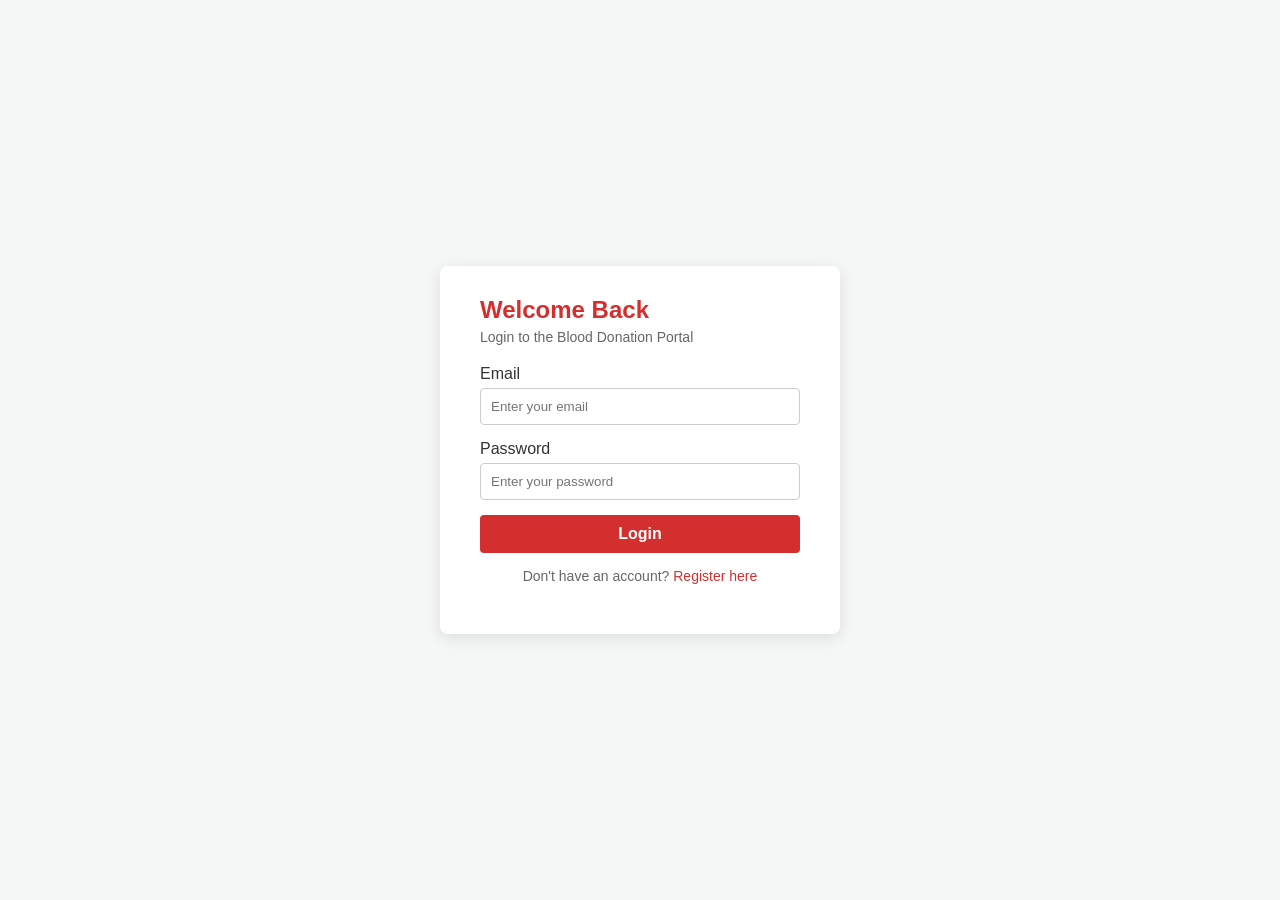
<file: blood-donation-frontend/index.html>
<!DOCTYPE html>
<html lang="en">
<head>
    <meta charset="UTF-8">
    <meta name="viewport" content="width=device-width, initial-scale=1.0">
    <title>Blood Portal - Login</title>
    <link rel="stylesheet" href="css/main.css">
</head>
<body>
    <div class="auth-container">
        <div class="auth-card">
            <h2>Welcome Back</h2>
            <p>Login to the Blood Donation Portal</p>
            
            <form id="loginForm">
                <div class="form-group">
                    <label>Email</label>
                    <input type="email" id="loginEmail" required placeholder="Enter your email">
                </div>
                <div class="form-group">
                    <label>Password</label>
                    <input type="password" id="loginPassword" required placeholder="Enter your password">
                </div>
                
                <div id="loginError" class="error-msg" style="display: none;"></div>
                
                <button type="submit" class="btn btn-primary" id="loginBtn">Login</button>
            </form>
            
            <p class="auth-switch">Don't have an account? <a href="register.html">Register here</a></p>
        </div>
    </div>

    <script src="js/api.js"></script>
    <script src="js/auth.js"></script>
</body>
</html>
</file>
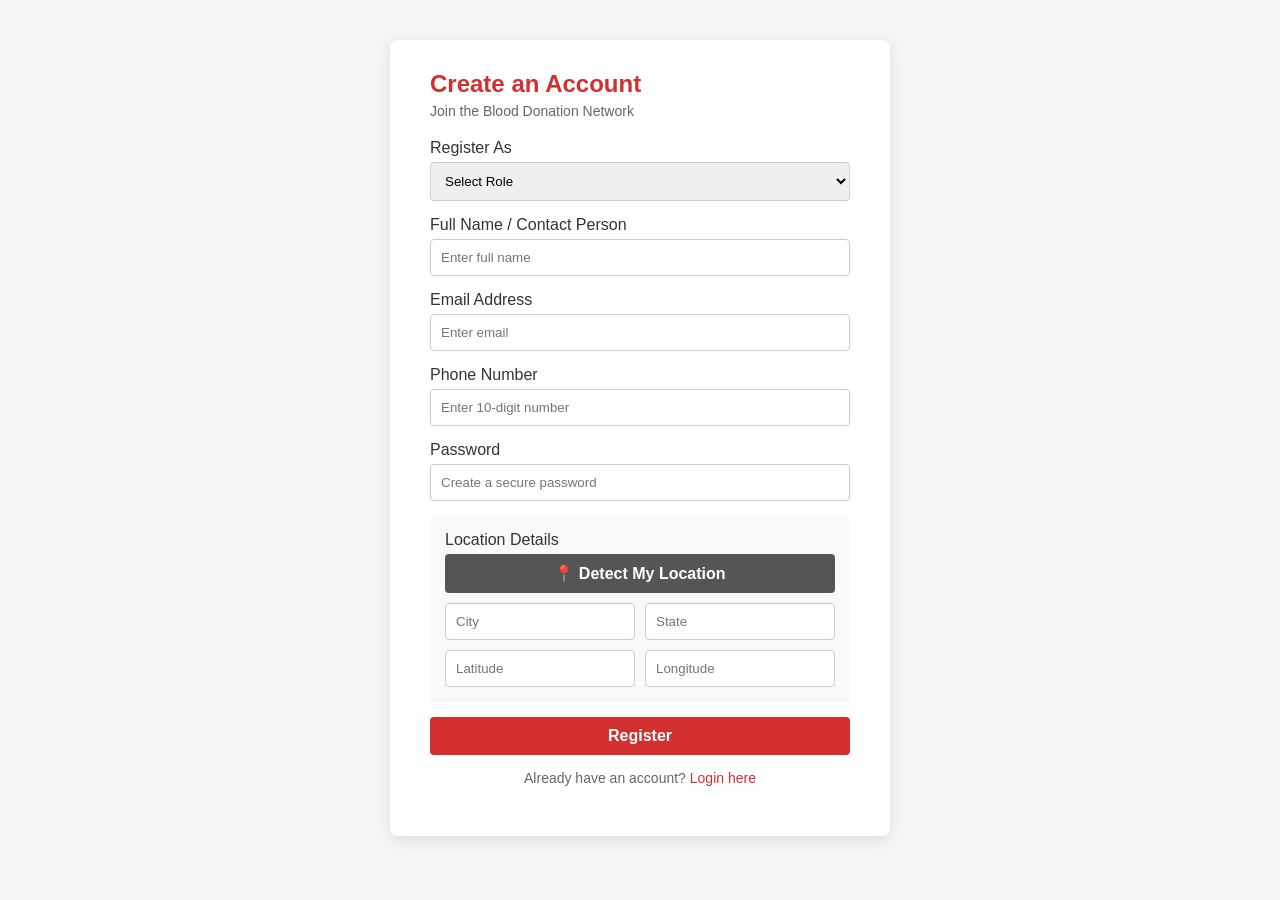
<file: blood-donation-frontend/register.html>
<!DOCTYPE html>
<html lang="en">
<head>
    <meta charset="UTF-8">
    <meta name="viewport" content="width=device-width, initial-scale=1.0">
    <title>Blood Portal - Register</title>
    <link rel="stylesheet" href="css/main.css">
</head>
<body>
    <div class="auth-container" style="height: auto; padding: 40px 0;">
        <div class="auth-card" style="max-width: 500px;">
            <h2>Create an Account</h2>
            <p>Join the Blood Donation Network</p>
            
            <form id="registerForm">
                <div class="form-group">
                    <label>Register As</label>
                    <select id="regRole" required>
                        <option value="" disabled selected>Select Role</option>
                        <option value="DONOR">Blood Donor</option>
                        <option value="RECEIVER">Receiver (Need Blood)</option>
                        <option value="HOSPITAL">Hospital / Blood Bank</option>
                    </select>
                </div>

                <div class="form-group">
                    <label>Full Name / Contact Person</label>
                    <input type="text" id="regName" required placeholder="Enter full name">
                </div>

                <div class="form-group">
                    <label>Email Address</label>
                    <input type="email" id="regEmail" required placeholder="Enter email">
                </div>

                <div class="form-group">
                    <label>Phone Number</label>
                    <input type="tel" id="regPhone" required placeholder="Enter 10-digit number">
                </div>

                <div class="form-group">
                    <label>Password</label>
                    <input type="password" id="regPassword" required placeholder="Create a secure password">
                </div>

                <div class="form-group location-group" style="background: #f9f9f9; padding: 15px; border-radius: 4px; margin-bottom: 15px;">
                    <label>Location Details</label>
                    <button type="button" id="getLocationBtn" class="btn btn-secondary" style="margin-bottom: 10px; background: #555; color: white;">📍 Detect My Location</button>
                    <div style="display: flex; gap: 10px;">
                        <input type="text" id="regCity" placeholder="City" required>
                        <input type="text" id="regState" placeholder="State" required>
                    </div>
                    <div style="display: flex; gap: 10px; margin-top: 10px;">
                        <input type="number" id="regLat" step="any" placeholder="Latitude" readonly required>
                        <input type="number" id="regLng" step="any" placeholder="Longitude" readonly required>
                    </div>
                </div>

                <div id="donorFields" style="display: none;">
                    <div class="form-group">
                        <label>Blood Group</label>
                        <select id="regBloodGroup">
                            <option value="A_POS">A+</option>
                            <option value="A_NEG">A-</option>
                            <option value="B_POS">B+</option>
                            <option value="B_NEG">B-</option>
                            <option value="AB_POS">AB+</option>
                            <option value="AB_NEG">AB-</option>
                            <option value="O_POS">O+</option>
                            <option value="O_NEG">O-</option>
                        </select>
                    </div>
                </div>

                <div id="hospitalFields" style="display: none;">
                    <div class="form-group">
                        <label>Hospital / Blood Bank Name</label>
                        <input type="text" id="regHospitalName" placeholder="Official Institution Name">
                    </div>
                    <div class="form-group">
                        <label>License Number</label>
                        <input type="text" id="regLicense" placeholder="Medical License Registration">
                    </div>
                </div>
                
                <div id="registerError" class="error-msg" style="display: none;"></div>
                <div id="registerSuccess" class="success-msg" style="display: none; color: white; background: #4CAF50; padding: 10px; border-radius: 4px; margin-bottom: 15px; text-align: center;"></div>
                
                <button type="submit" class="btn btn-primary" id="registerBtn">Register</button>
            </form>
            
            <p class="auth-switch">Already have an account? <a href="index.html">Login here</a></p>
        </div>
    </div>

    <script src="js/api.js"></script>
    <script src="js/register.js"></script>
</body>
</html>
</file>
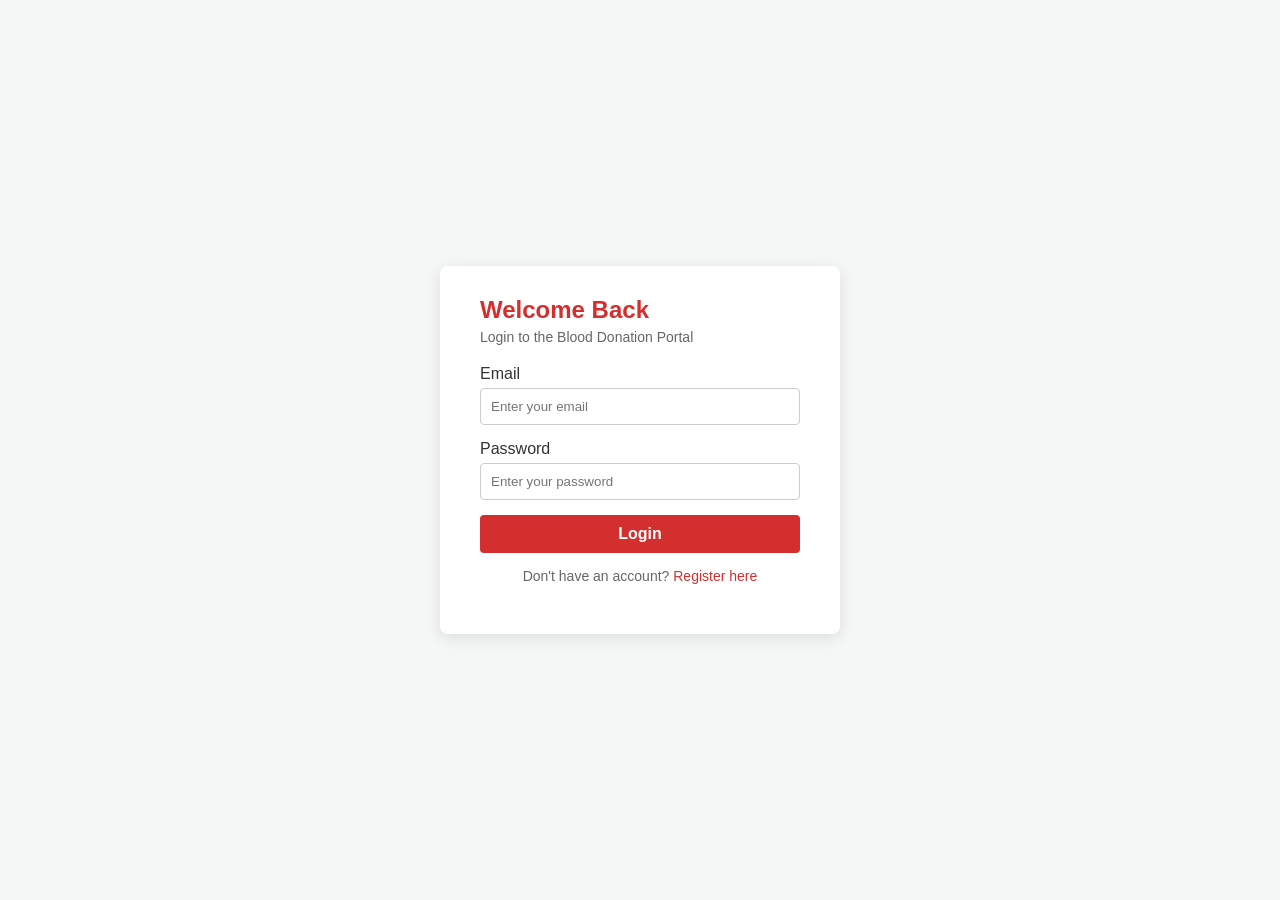
<file: blood-donation-frontend/pages/admin-dashboard.html>
<!DOCTYPE html>
<html lang="en">
<head>
    <meta charset="UTF-8">
    <meta name="viewport" content="width=device-width, initial-scale=1.0">
    <title>Admin Dashboard - Blood Portal</title>
    <link rel="stylesheet" href="../css/main.css">
    <link rel="stylesheet" href="../css/dashboard.css">
    <style>
        /* Admin Specific Styles */
        .stats-grid {
            display: grid;
            grid-template-columns: repeat(auto-fit, minmax(200px, 1fr));
            gap: 20px;
            margin-bottom: 20px;
        }
        .stat-card {
            background: #fff;
            padding: 20px;
            border-radius: 8px;
            box-shadow: 0 4px 6px rgba(0,0,0,0.05);
            text-align: center;
            border-bottom: 4px solid #d32f2f;
        }
        .stat-card h2 { font-size: 36px; color: #333; margin-bottom: 5px; }
        .stat-card p { color: #666; font-size: 14px; text-transform: uppercase; font-weight: bold; }
        
        .data-table { width: 100%; border-collapse: collapse; margin-top: 15px; }
        .data-table th, .data-table td { padding: 12px; text-align: left; border-bottom: 1px solid #ddd; }
        .data-table th { background-color: #f4f7f6; color: #333; }
        .data-table tr:hover { background-color: #f9f9f9; }
    </style>
</head>
<body>

    <div class="sidebar">
        <div class="sidebar-header">🛡️ Admin Portal</div>
        <ul class="nav-links">
            <li class="active" id="nav-overview" onclick="switchTab('overview')">System Overview</li>
            <li id="nav-hospitals" onclick="switchTab('hospitals')">Verify Hospitals</li>
            <li id="nav-users" onclick="switchTab('users')">Manage Users</li>
        </ul>
    </div>

    <div class="main-content">
        <div class="topbar">
            <h2>Welcome, System Administrator</h2>
            <button class="btn btn-secondary" onclick="api.logout()" style="width: auto; padding: 5px 15px; background: #555; color: white;">Logout</button>
        </div>

        <div class="content-area">
            
            <div id="section-overview" style="display: block;">
                <h3 style="margin-bottom: 15px;">Platform Statistics</h3>
                <div class="stats-grid">
                    <div class="stat-card">
                        <h2 id="stat-donors">0</h2>
                        <p>Total Donors</p>
                    </div>
                    <div class="stat-card">
                        <h2 id="stat-verified-donors">0</h2>
                        <p>Verified Donors</p>
                    </div>
                    <div class="stat-card">
                        <h2 id="stat-hospitals">0</h2>
                        <p>Total Hospitals</p>
                    </div>
                    <div class="stat-card">
                        <h2 id="stat-blood-units">0</h2>
                        <p>Available Blood Units</p>
                    </div>
                    <div class="stat-card">
                        <h2 id="stat-requests">0</h2>
                        <p>Total Blood Requests</p>
                    </div>
                    <div class="stat-card">
                        <h2 id="stat-donations">0</h2>
                        <p>Total Donations</p>
                    </div>
                </div>
            </div>

            <div id="section-hospitals" style="display: none;">
                <div class="card">
                    <h3>Pending Hospital Registrations</h3>
                    <p style="color: #666; margin-bottom: 15px;">Review and approve hospital licenses so they can start managing inventory and verifying donors.</p>
                    
                    <table class="data-table">
                        <thead>
                            <tr>
                                <th>Hospital Name</th>
                                <th>License Number</th>
                                <th>Location</th>
                                <th>Actions</th>
                            </tr>
                        </thead>
                        <tbody id="pendingHospitalsTable">
                            <tr><td colspan="4" style="text-align: center;">Loading...</td></tr>
                        </tbody>
                    </table>
                </div>
            </div>

            <div id="section-users" style="display: none;">
                <div class="card">
                    <h3>User Management</h3>
                    <p style="color: #666; margin-bottom: 15px;">Suspend or activate user accounts across the platform.</p>
                    
                    <table class="data-table">
                        <thead>
                            <tr>
                                <th>Email</th>
                                <th>Role</th>
                                <th>Status</th>
                                <th>Actions</th>
                            </tr>
                        </thead>
                        <tbody id="usersTable">
                            <tr><td colspan="4" style="text-align: center;">Loading...</td></tr>
                        </tbody>
                    </table>
                </div>
            </div>

        </div>
    </div>

    <script src="../js/api.js"></script>
    <script src="../js/admin.js"></script>
</body>
</html>
</file>
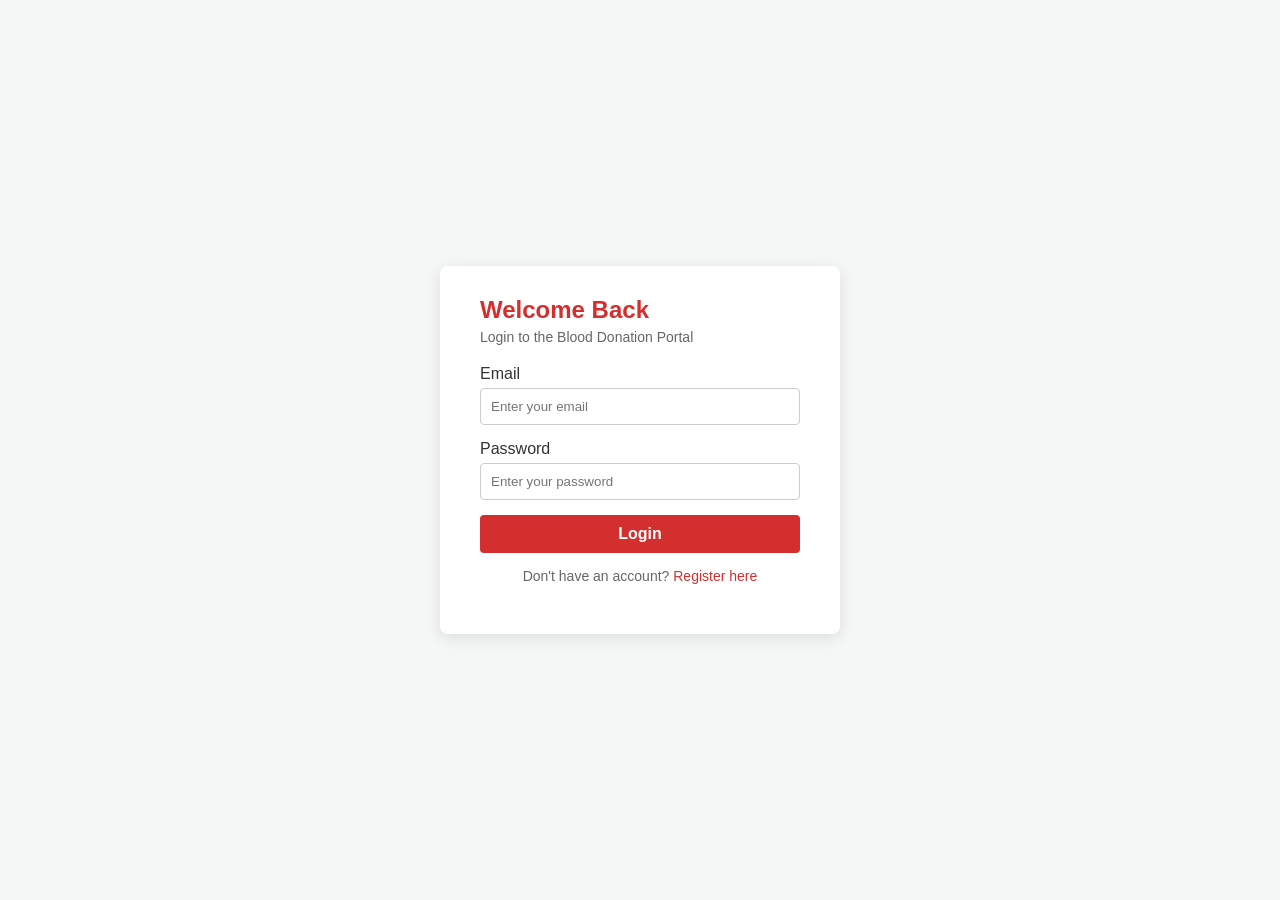
<file: blood-donation-frontend/pages/donor-dashboard.html>
<!DOCTYPE html>
<html lang="en">
<head>
    <meta charset="UTF-8">
    <meta name="viewport" content="width=device-width, initial-scale=1.0">
    <title>Donor Dashboard - Blood Portal</title>
    <link rel="stylesheet" href="../css/main.css">
    <link rel="stylesheet" href="../css/dashboard.css">
</head>
<body>

    <div class="sidebar">
        <div class="sidebar-header">🩸 Blood Portal</div>
        <ul class="nav-links">
            <li class="active" id="nav-overview">Overview</li>
            <li id="nav-requests">View Requests</li>
            <li id="nav-history">Donation History</li>
        </ul>
    </div>

    <div class="main-content">
        <div class="topbar">
            <h2>Welcome, <span id="donorName">Donor</span>!</h2>
            <button class="btn btn-secondary" onclick="api.logout()" style="width: auto; padding: 5px 15px; background: #555; color: white;">Logout</button>
        </div>

        <div class="content-area">
            
            <div class="card">
                <h3>Profile Status</h3>
                <p><strong>Blood Group:</strong> <span id="bloodGroupDisplay">Loading...</span></p>
                <p><strong>Verification Status:</strong> <span id="verificationStatusBadge" class="status-badge">Loading...</span></p>
                <p style="font-size: 0.9em; color: #666; margin-top: 10px;">* Verified donors are prioritized in search results. Verification lasts for 90 days.</p>
                <button id="reqVerificationBtn" class="btn btn-primary" style="margin-top: 10px; width: auto; display: none;">Request Hospital Verification</button>
            </div>

            <div class="card">
                </div>

            <div class="card">
                <h3>Active Blood Requests Near You</h3>
                <div id="requestsContainer">
                    <p>Loading requests...</p>
                </div>
            </div>

            <div class="card" id="donationHistorySection" style="margin-top: 20px;">
                <h3>Upload Donation History</h3>
                <p style="font-size: 0.9em; color: #666; margin-bottom: 15px;">
                    Upload a recent donation certificate to get your profile verified by a hospital.
                </p>
                <form id="donationHistoryForm">
                    <div style="display: flex; gap: 15px; margin-bottom: 15px;">
                        <div class="form-group" style="flex: 1;">
                            <label>Hospital ID (Where you donated)</label>
                            <input type="number" id="historyHospitalId" required>
                        </div>
                        <div class="form-group" style="flex: 1;">
                            <label>Date of Donation</label>
                            <input type="date" id="donationDate" required>
                        </div>
                    </div>
                    <div class="form-group" style="margin-bottom: 15px;">
                        <label>Certificate Image / Proof</label>
                        <input type="file" id="certificateFile" required>
                    </div>
                    <button type="submit" class="btn btn-primary" style="width: auto;">Upload for Verification</button>
                </form>
            </div>

        </div> 
    </div>

    <script src="../js/api.js"></script>
    <script src="../js/donor.js"></script>
</body>
</html>
</file>
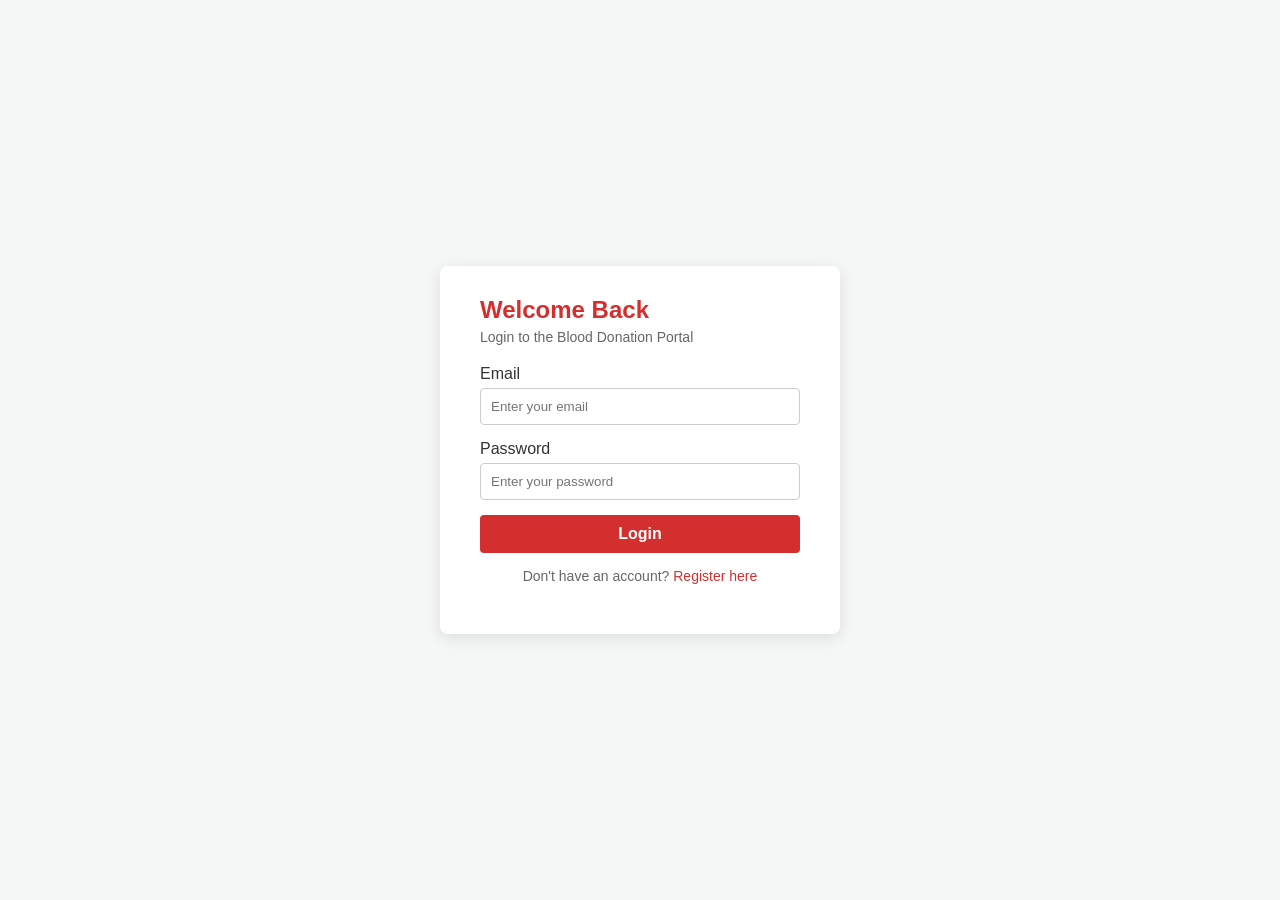
<file: blood-donation-frontend/pages/hospital-dashboard.html>
<!DOCTYPE html>
<html lang="en">
<head>
    <meta charset="UTF-8">
    <meta name="viewport" content="width=device-width, initial-scale=1.0">
    <title>Hospital Dashboard - Blood Portal</title>
    <link rel="stylesheet" href="../css/main.css">
    <link rel="stylesheet" href="../css/dashboard.css">
    <style>
        /* Specific styles for inventory grid */
        .inventory-grid {
            display: grid;
            grid-template-columns: repeat(auto-fill, minmax(150px, 1fr));
            gap: 15px;
            margin-top: 15px;
        }
        .inventory-card {
            border: 1px solid #ddd;
            padding: 15px;
            border-radius: 8px;
            text-align: center;
            background: #fafafa;
        }
        .inventory-card h2 { color: #d32f2f; margin-bottom: 5px; font-size: 24px; }
        .inventory-card p { margin-bottom: 10px; color: #666; font-size: 14px; }
        .inventory-card input { width: 60px; padding: 5px; text-align: center; margin-bottom: 10px; }
    </style>
</head>
<body>

    <div class="sidebar">
        <div class="sidebar-header">🏥 Hospital Portal</div>
        <ul class="nav-links">
            <li class="active" id="nav-inventory" onclick="switchTab('inventory')">Blood Inventory</li>
            <li id="nav-verify" onclick="switchTab('verify')">Verify Donors</li>
            <li id="nav-requests" onclick="switchTab('requests')">Blood Requests</li>
        </ul>
    </div>

    <div class="main-content">
        <div class="topbar">
            <h2><span id="hospitalName">Loading...</span></h2>
            <div style="display: flex; align-items: center; gap: 15px;">
                <span id="hospitalStatusBadge" class="status-badge">Checking Status...</span>
                <button class="btn btn-secondary" onclick="api.logout()" style="padding: 5px 15px; background: #555; color: white;">Logout</button>
            </div>
        </div>

        <div id="unverifiedWarning" style="display: none; background: #ff9800; color: white; padding: 10px 30px; text-align: center;">
            Your hospital is pending verification from the Admin. You cannot verify donors until your account is approved.
        </div>

        <div class="content-area">
            
            <div id="section-inventory" style="display: block;">
                <div class="card">
                    <h3>Manage Blood Inventory</h3>
                    <p style="color: #666;">Update your current available blood units. This is visible to receivers.</p>
                    
                    <div class="inventory-grid" id="inventoryContainer">
                        <p>Loading inventory...</p>
                        </div>
                </div>
            </div>

            <div id="section-verify" style="display: none;">
                <div class="card">
                    <h3>Pending Donor Verifications</h3>
                    <p style="color: #666; margin-bottom: 15px;">Donors who have requested verification at your hospital.</p>
                    
                    <div id="verificationsContainer">
                        <p>Loading verification requests...</p>
                        </div>
                </div>
            </div>

            <div id="section-requests" style="display: none;">
                <div class="card">
                    <h3>Active Blood Requests</h3>
                    <p style="color: #666; margin-bottom: 15px;">Emergency requests from receivers in your area.</p>
                    
                    <div id="requestsContainer">
                        <p>Loading requests...</p>
                        </div>
                </div>
            </div>

        </div>
    </div>

    <script src="../js/api.js"></script>
    <script src="../js/hospital.js"></script>
</body>
</html>
</file>
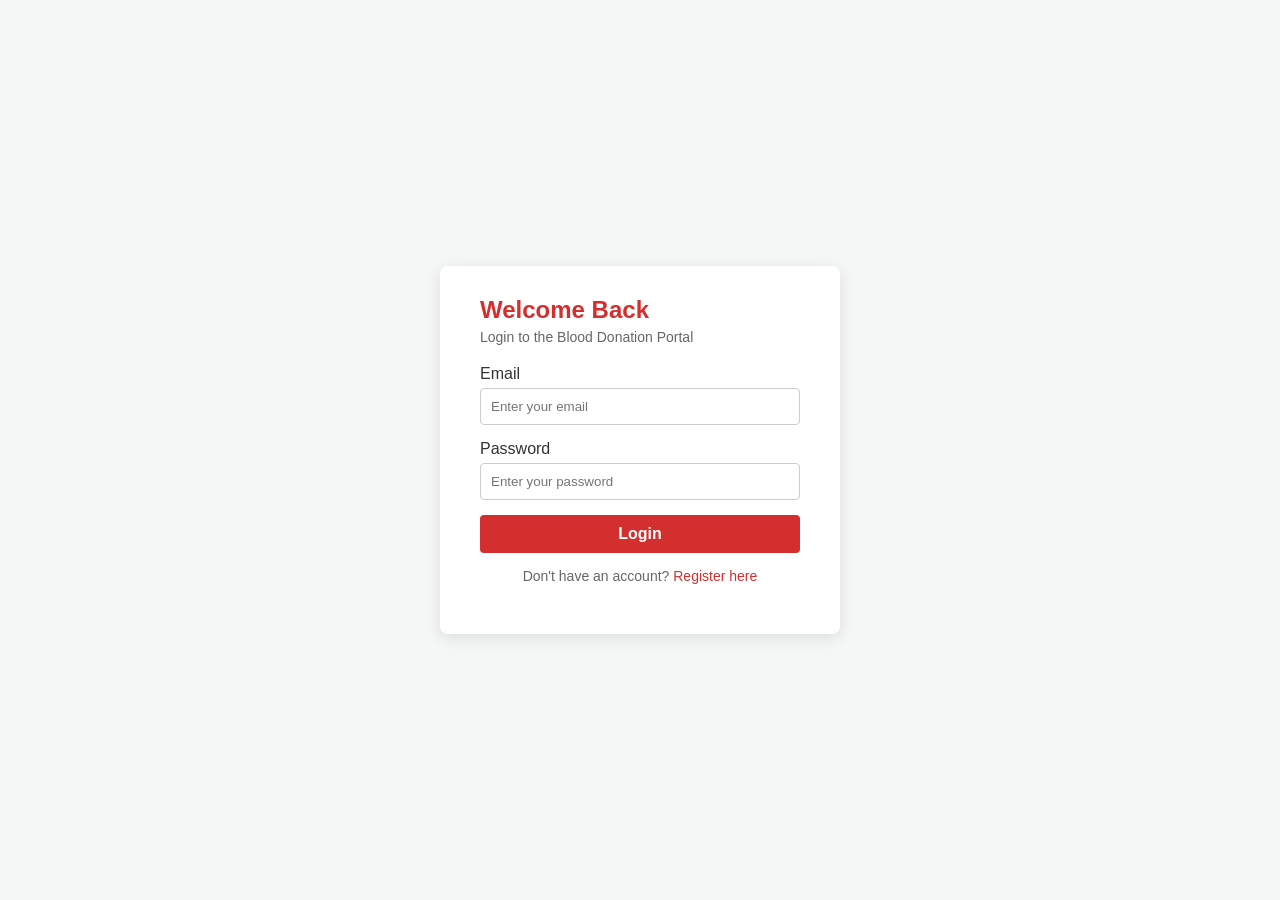
<file: blood-donation-frontend/pages/receiver-dashboard.html>
<!DOCTYPE html>
<html lang="en">
<head>
    <meta charset="UTF-8">
    <meta name="viewport" content="width=device-width, initial-scale=1.0">
    <title>Receiver Dashboard - Blood Portal</title>
    <link rel="stylesheet" href="../css/main.css">
    <link rel="stylesheet" href="../css/dashboard.css">
</head>
<body>

    <div class="sidebar">
        <div class="sidebar-header">🩸 Blood Portal</div>
        <ul class="nav-links">
            <li class="active" id="nav-overview" onclick="switchTab('overview')">My Requests</li>
            <li id="nav-create" onclick="switchTab('create')">Request Blood</li>
            <li id="nav-search" onclick="switchTab('search')">Search Network</li>
        </ul>
    </div>

    <div class="main-content">
        <div class="topbar">
            <h2>Welcome, <span id="receiverName">Receiver</span>!</h2>
            <button class="btn btn-secondary" onclick="api.logout()" style="width: auto; padding: 5px 15px; background: #555; color: white;">Logout</button>
        </div>

        <div class="content-area">
            
            <div id="section-overview" style="display: block;">
                <div class="card">
                    <h3>My Blood Requests</h3>
                    <div id="myRequestsContainer">
                        <p>Loading your requests...</p>
                        </div>
                </div>
            </div>

            <div id="section-create" style="display: none;">
                <div class="card">
                    <h3>Create a Blood Request</h3>
                    <p style="margin-bottom: 15px; color: #666;">Fill this out to alert nearby donors and hospitals.</p>
                    <form id="bloodRequestForm">
                        <div style="display: flex; gap: 15px; margin-bottom: 15px;">
                            <div class="form-group" style="flex: 1;">
                                <label>Blood Group Needed</label>
                                <select id="reqBloodGroup" required>
                                    <option value="A_POS">A+</option>
                                    <option value="A_NEG">A-</option>
                                    <option value="B_POS">B+</option>
                                    <option value="B_NEG">B-</option>
                                    <option value="AB_POS">AB+</option>
                                    <option value="AB_NEG">AB-</option>
                                    <option value="O_POS">O+</option>
                                    <option value="O_NEG">O-</option>
                                </select>
                            </div>
                            <div class="form-group" style="flex: 1;">
                                <label>Units Required</label>
                                <input type="number" id="reqUnits" min="1" max="10" required>
                            </div>
                            <div class="form-group" style="flex: 1;">
                                <label>Urgency Level</label>
                                <select id="reqUrgency" required>
                                    <option value="URGENT">Urgent (Within 24hrs)</option>
                                    <option value="EMERGENCY" style="color: red; font-weight: bold;">EMERGENCY (Immediate)</option>
                                    <option value="ROUTINE">Routine (Scheduled surgery)</option>
                                </select>
                            </div>
                        </div>

                        <div class="form-group">
                            <label>Hospital Name (Where blood is needed)</label>
                            <input type="text" id="reqHospital" required placeholder="e.g., Sharda Hospital">
                        </div>
                        
                        <div class="form-group">
                            <label>City / Location Area</label>
                            <input type="text" id="reqLocation" required placeholder="e.g., Greater Noida">
                        </div>

                        <button type="submit" class="btn btn-primary" id="submitRequestBtn">Broadcast Request</button>
                        <div id="requestMsg" style="margin-top: 10px; display: none;"></div>
                    </form>
                </div>
            </div>

            <div id="section-search" style="display: none;">
                <div class="card">
                    <h3>Search Donors & Hospitals</h3>
                    <div style="display: flex; gap: 10px; margin-bottom: 20px;">
                        <input type="text" id="searchCity" placeholder="Enter City (e.g., Greater Noida)" style="flex: 1; padding: 10px; border: 1px solid #ccc; border-radius: 4px;">
                        <select id="searchType" style="padding: 10px; border: 1px solid #ccc; border-radius: 4px;">
                            <option value="DONOR">Verified Donors</option>
                            <option value="HOSPITAL">Hospitals / Blood Banks</option>
                        </select>
                        <button class="btn btn-primary" onclick="searchNetwork()" style="width: auto;">Search</button>
                    </div>

                    <div id="searchResults">
                        <p style="color: #666;">Enter a city to find nearby verified users.</p>
                    </div>
                </div>
            </div>

        </div>
    </div>

    <script src="../js/api.js"></script>
    <script src="../js/receiver.js"></script>
</body>
</html>
</file>
<file: blood-donation-frontend/css/main.css>
/* css/main.css */
* {
    box-sizing: border-box;
    margin: 0;
    padding: 0;
    font-family: 'Segoe UI', Tahoma, Geneva, Verdana, sans-serif;
}

body {
    background-color: #f4f7f6;
    color: #333;
}

.auth-container {
    display: flex;
    justify-content: center;
    align-items: center;
    height: 100vh;
}

.auth-card {
    background: #fff;
    padding: 30px 40px;
    border-radius: 8px;
    box-shadow: 0 4px 15px rgba(0,0,0,0.1);
    width: 100%;
    max-width: 400px;
}

.auth-card h2 {
    color: #d32f2f; /* Blood red accent */
    margin-bottom: 5px;
}

.auth-card p {
    color: #666;
    margin-bottom: 20px;
    font-size: 14px;
}

.form-group {
    margin-bottom: 15px;
}

.form-group label {
    display: block;
    margin-bottom: 5px;
    font-weight: 500;
}

.form-group input, .form-group select {
    width: 100%;
    padding: 10px;
    border: 1px solid #ccc;
    border-radius: 4px;
    outline: none;
}

.form-group input:focus {
    border-color: #d32f2f;
}

.btn {
    width: 100%;
    padding: 10px;
    border: none;
    border-radius: 4px;
    cursor: pointer;
    font-size: 16px;
    font-weight: bold;
}

.btn-primary {
    background-color: #d32f2f;
    color: white;
    transition: background-color 0.3s;
}

.btn-primary:hover {
    background-color: #b71c1c;
}

.btn-primary:disabled {
    background-color: #ef9a9a;
    cursor: not-allowed;
}

.auth-switch {
    margin-top: 15px;
    text-align: center;
}

.auth-switch a {
    color: #d32f2f;
    text-decoration: none;
}

.error-msg {
    color: white;
    background-color: #e57373;
    padding: 10px;
    border-radius: 4px;
    margin-bottom: 15px;
    font-size: 14px;
    text-align: center;
}
</file>
<file: blood-donation-frontend/css/dashboard.css>
/* css/dashboard.css */
body {
    margin: 0;
    font-family: 'Segoe UI', Tahoma, Geneva, Verdana, sans-serif;
    background-color: #f4f7f6;
    display: flex;
    height: 100vh;
}

/* Sidebar */
.sidebar {
    width: 250px;
    background-color: #2c3e50;
    color: white;
    display: flex;
    flex-direction: column;
}

.sidebar-header {
    padding: 20px;
    background-color: #1a252f;
    text-align: center;
    font-weight: bold;
    font-size: 1.2rem;
    border-bottom: 2px solid #d32f2f;
}

.nav-links {
    list-style: none;
    padding: 0;
    margin: 0;
}

.nav-links li {
    padding: 15px 20px;
    cursor: pointer;
    border-bottom: 1px solid #34495e;
    transition: background 0.3s;
}

.nav-links li:hover, .nav-links li.active {
    background-color: #d32f2f;
}

/* Main Content */
.main-content {
    flex: 1;
    display: flex;
    flex-direction: column;
    overflow-y: auto;
}

.topbar {
    background: white;
    padding: 15px 30px;
    display: flex;
    justify-content: space-between;
    align-items: center;
    box-shadow: 0 2px 5px rgba(0,0,0,0.1);
}

.content-area {
    padding: 30px;
}

/* Cards & Forms */
.card {
    background: white;
    padding: 20px;
    border-radius: 8px;
    box-shadow: 0 2px 10px rgba(0,0,0,0.05);
    margin-bottom: 20px;
}

.card h3 {
    margin-bottom: 15px;
    color: #333;
    border-bottom: 2px solid #f4f7f6;
    padding-bottom: 10px;
}

.status-badge {
    padding: 5px 10px;
    border-radius: 12px;
    font-size: 12px;
    font-weight: bold;
    color: white;
}
.status-VERIFIED { background-color: #4CAF50; }
.status-UNVERIFIED, .status-PENDING { background-color: #FF9800; }
.status-EXPIRED, .status-REJECTED { background-color: #F44336; }
</file>
